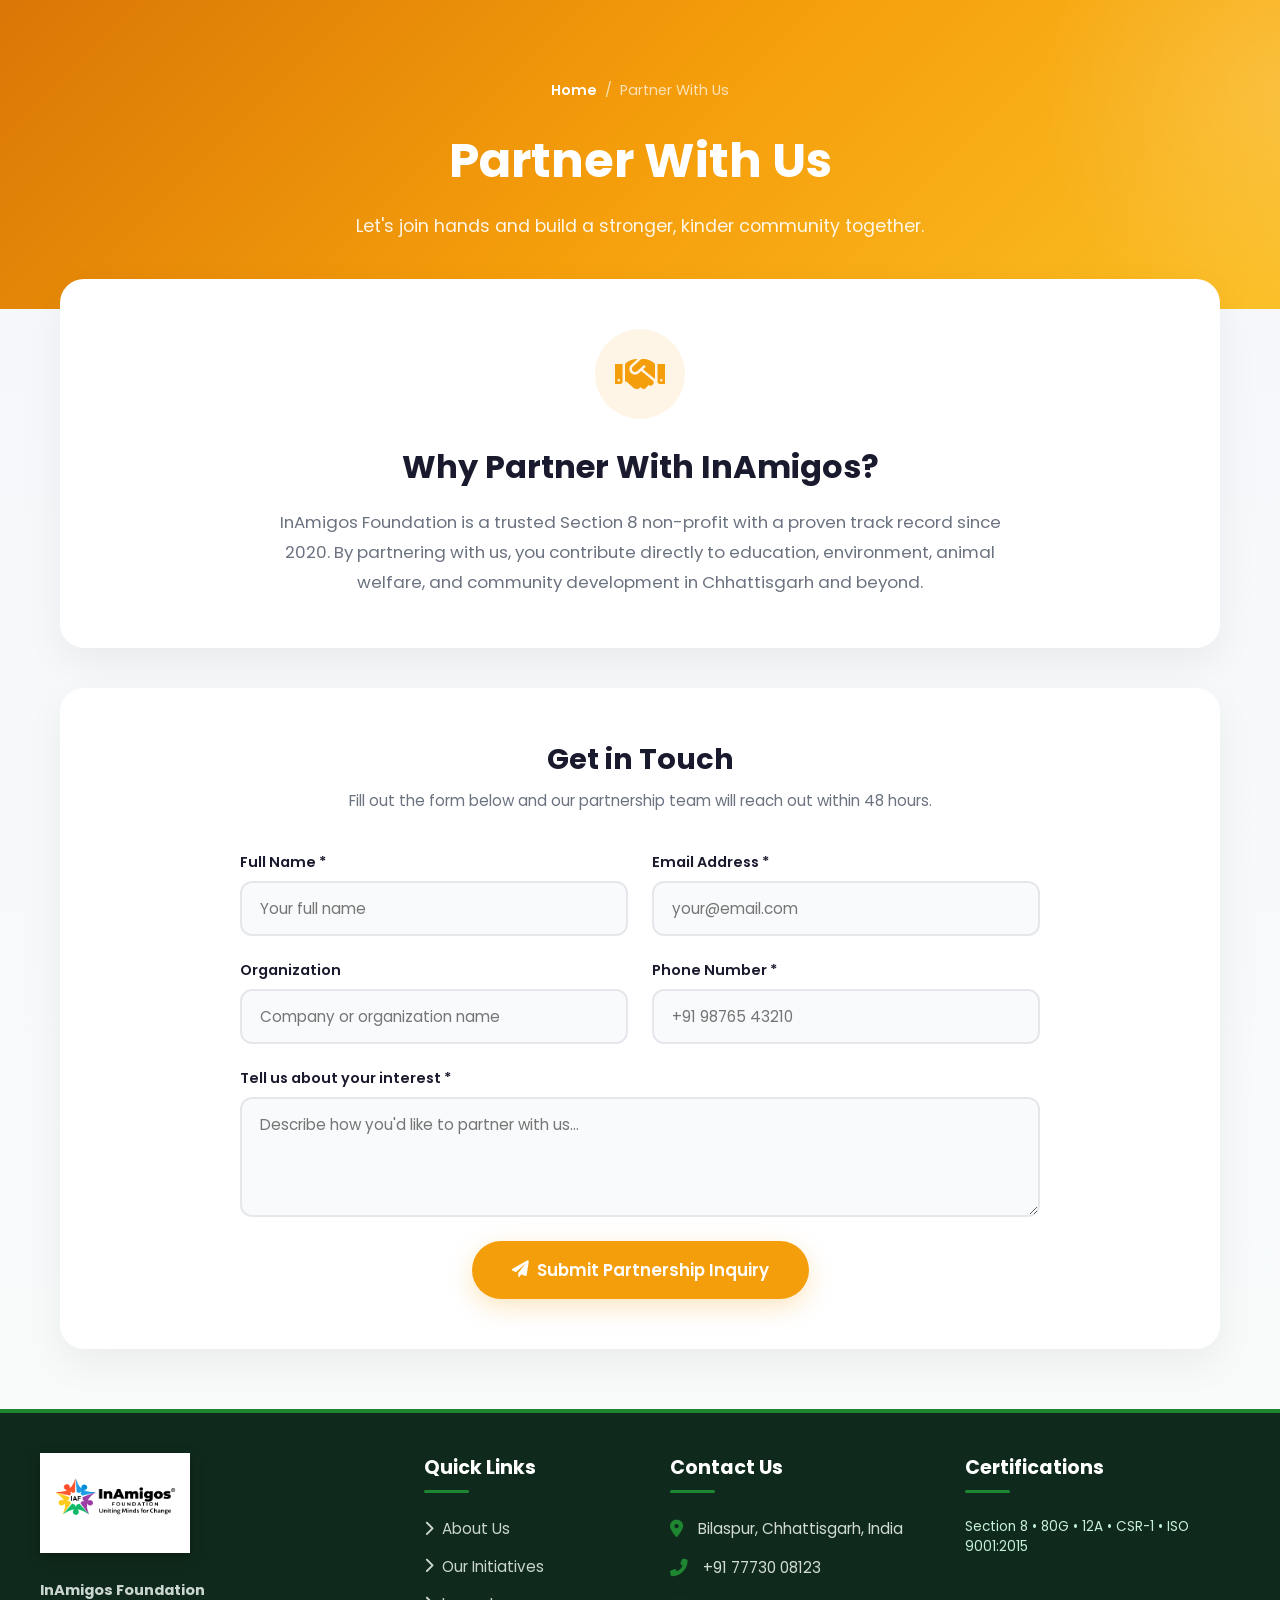
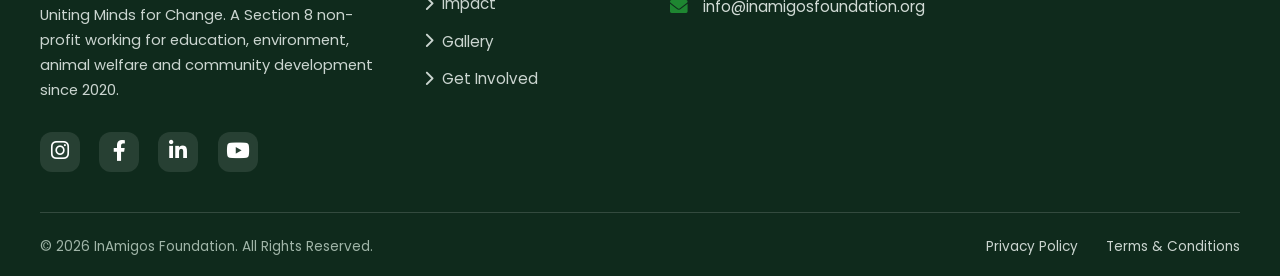
<file: project-folder/partner.html>
<!DOCTYPE html>
<html lang="en">

<head>
  <meta charset="UTF-8">
  <meta name="viewport"
    content="width=device-width, initial-scale=1.0, maximum-scale=1.0, user-scalable=yes, shrink-to-fit=no">
  <meta name="description"
    content="Partner with InAmigos Foundation – Collaborate for education, environment, animal welfare and community development in Bilaspur, Chhattisgarh.">
  <meta name="keywords" content="NGO partnership, collaborate, CSR partner, Bilaspur, InAmigos Foundation">
  <meta name="author" content="InAmigos Foundation">
  <meta name="robots" content="index, follow">
  <meta property="og:title" content="Partner With Us – InAmigos Foundation">
  <meta property="og:description"
    content="Join hands with InAmigos Foundation to create lasting impact. Explore CSR and collaboration opportunities.">
  <meta property="og:image" content="Assets/og-image.jpg">
  <meta property="og:url" content="https://www.inamigosfoundation.org.in/partner">
  <meta property="og:type" content="website">
  <title>Partner With Us • InAmigos Foundation</title>
  <link rel="icon" type="image/png" href="favicon-logo.png">
  <link href="https://fonts.googleapis.com/css2?family=Poppins:wght@400;600;700&display=swap" rel="stylesheet">
  <link rel="stylesheet" href="https://cdnjs.cloudflare.com/ajax/libs/font-awesome/6.0.0-beta3/css/all.min.css">
  <style>
    * {
      margin: 0;
      padding: 0;
      box-sizing: border-box;
    }

    .skip-link {
      position: absolute;
      top: -100px;
      left: 0;
      background: #1e8631;
      color: #fff;
      padding: 8px 16px;
      z-index: 9999;
      text-decoration: none;
      border-radius: 0 0 8px 0;
      font-weight: 600;
      font-size: 0.9rem;
      transition: top 0.2s ease;
    }

    .skip-link:focus {
      top: 0;
      outline: 3px solid #ffffff;
      outline-offset: 2px;
    }

    html {
      scroll-behavior: smooth;
    }

    body {
      background: linear-gradient(180deg, #f5f7fb 0%, #f9fcfa 100%);
      font-family: 'Poppins', sans-serif;
      min-height: 100vh;
      color: #1e2b38;
    }

    /* NAVBAR */
    .navbar {
      background: rgba(255, 255, 255, 0.85);
      backdrop-filter: blur(10px);
      border-bottom: 1px solid rgba(0, 0, 0, 0.06);
      box-shadow: 0 4px 20px rgba(0, 0, 0, 0.04);
      padding: 0rem 2.5rem;
      width: 100%;
      display: flex;
      align-items: center;
      justify-content: space-between;
      position: sticky;
      top: 0;
      z-index: 1000;
    }

    .logo-link {
      display: flex;
      align-items: center;
      flex-shrink: 0;
    }

    .logo-img {
      height: 65px;
      width: auto;
      object-fit: contain;
      transition: transform 0.2s ease;
    }

    .logo-link:hover .logo-img {
      transform: scale(1.35);
    }

    .desktop-nav-wrapper {
      display: flex;
      align-items: center;
      gap: 2rem;
    }

    .nav-links {
      display: flex;
      gap: 2rem;
      list-style: none;
      align-items: center;
      margin: 0;
    }

    .nav-links a {
      text-decoration: none;
      color: #1e2b38;
      font-weight: 500;
      font-size: 0.95rem;
      position: relative;
      padding: 0.4rem 0;
      transition: color 0.2s ease;
      white-space: nowrap;
    }

    .nav-links a::after {
      content: '';
      position: absolute;
      left: 0;
      bottom: -4px;
      width: 100%;
      height: 2px;
      background: #1e8631;
      transform: scaleX(0);
      transform-origin: center;
      transition: transform 0.25s ease;
    }

    .nav-links a:hover {
      color: #1e8631;
    }

    .nav-links a:hover::after {
      transform: scaleX(1);
    }

    .btn-donate {
      background: #1e8631;
      color: white;
      padding: 0.65rem 1.6rem;
      border-radius: 50px;
      text-decoration: none;
      font-weight: 600;
      font-size: 0.9rem;
      display: inline-flex;
      gap: 0.5rem;
      align-items: center;
      box-shadow: 0 6px 16px rgba(30, 134, 49, 0.25);
      transition: all 0.25s ease;
      white-space: nowrap;
    }

    .btn-donate:hover {
      background: #166b27;
      transform: translateY(-1px);
    }

    .menu-toggle {
      display: none;
    }

    .mobile-menu-container {
      display: none;
    }

    .mobile-donate-wrapper {
      display: none;
    }

    @media (max-width: 800px) {
      .navbar {
        padding: 0.7rem 1.5rem;
      }

      .menu-toggle {
        display: block;
        font-size: 1.5rem;
        background: none;
        border: none;
        cursor: pointer;
        color: #1e2b38;
      }

      .logo-img {
        height: 55px;
      }

      .desktop-nav-wrapper {
        display: none;
      }

      .mobile-menu-container {
        position: absolute;
        top: 100%;
        left: 0;
        right: 0;
        background: rgba(255, 255, 255, 0.99);
        backdrop-filter: blur(15px);
        padding: 1.5rem 2rem;
        box-shadow: 0 10px 25px rgba(0, 0, 0, 0.08);
        border-bottom: 2px solid rgba(30, 134, 49, 0.1);
        flex-direction: column;
        gap: 1rem;
      }

      .mobile-menu-container.active {
        display: flex;
      }

      .mobile-menu-container .nav-links {
        display: flex;
        flex-direction: column;
        gap: 1rem;
        width: 100%;
      }

      .mobile-menu-container .nav-links a {
        font-size: 1.05rem;
      }

      .mobile-donate-wrapper {
        display: block;
        width: 100%;
        margin-top: 0.8rem;
      }

      .mobile-donate-wrapper .btn-donate {
        width: 100%;
        justify-content: center;
        padding: 0.8rem 1.8rem;
        font-size: 1rem;
      }
    }

    @media (max-width: 480px) {
      .navbar {
        padding: 0.6rem 1rem;
      }

      .logo-img {
        height: 48px;
      }
    }

    /* PAGE HEADER */
    .page-header {
      background: linear-gradient(135deg, #d97706 0%, #f59e0b 50%, #fbbf24 100%);
      padding: 80px 20px 70px;
      text-align: center;
      color: #fff;
      position: relative;
      overflow: hidden;
    }

    .page-header::before {
      content: '';
      position: absolute;
      top: -50%;
      right: -20%;
      width: 500px;
      height: 500px;
      background: radial-gradient(circle, rgba(255, 255, 255, 0.15) 0%, transparent 70%);
      border-radius: 50%;
      pointer-events: none;
    }

    .page-header h1 {
      font-size: 3rem;
      font-weight: 700;
      margin-bottom: 1rem;
      position: relative;
    }

    .page-header p {
      font-size: 1.1rem;
      color: rgba(255, 255, 255, 0.9);
      max-width: 600px;
      margin: 0 auto;
      position: relative;
    }

    .page-header .breadcrumb {
      font-size: 0.9rem;
      color: rgba(255, 255, 255, 0.7);
      margin-bottom: 1.5rem;
      position: relative;
    }

    .page-header .breadcrumb a {
      color: #fff;
      text-decoration: none;
      font-weight: 600;
    }

    .page-header .breadcrumb a:hover {
      text-decoration: underline;
    }

    /* PARTNER CONTENT */
    .partner-section {
      max-width: 1200px;
      margin: -30px auto 60px;
      padding: 0 20px;
      position: relative;
      z-index: 2;
    }

    .partner-intro {
      background: #fff;
      border-radius: 24px;
      padding: 50px 40px;
      box-shadow: 0 15px 40px rgba(0, 0, 0, 0.06);
      text-align: center;
      margin-bottom: 2.5rem;
    }

    .partner-intro .icon-circle {
      width: 90px;
      height: 90px;
      border-radius: 50%;
      background: rgba(245, 158, 11, 0.1);
      color: #f59e0b;
      display: flex;
      align-items: center;
      justify-content: center;
      font-size: 2.5rem;
      margin: 0 auto 1.5rem;
    }

    .partner-intro h2 {
      font-size: 2rem;
      font-weight: 700;
      color: #1a1a2e;
      margin-bottom: 1rem;
    }

    .partner-intro p {
      font-size: 1.05rem;
      color: #6b7280;
      line-height: 1.8;
      max-width: 750px;
      margin: 0 auto;
    }

    .partner-options {
      display: grid;
      grid-template-columns: repeat(auto-fit, minmax(300px, 1fr));
      gap: 2rem;
      margin-bottom: 3rem;
    }

    .option-card {
      background: #fff;
      border-radius: 20px;
      padding: 2.5rem 2rem;
      text-align: center;
      box-shadow: 0 10px 30px rgba(0, 0, 0, 0.05);
      transition: all 0.3s ease;
      border: 1px solid rgba(0, 0, 0, 0.05);
    }

    .option-card:hover {
      transform: translateY(-8px);
      box-shadow: 0 20px 40px rgba(0, 0, 0, 0.1);
    }

    .option-card .opt-icon {
      width: 70px;
      height: 70px;
      border-radius: 18px;
      display: flex;
      align-items: center;
      justify-content: center;
      font-size: 1.8rem;
      margin: 0 auto 1.5rem;
    }

    .opt-icon.csr {
      background: #e8f5e9;
      color: #2e7d32;
    }

    .opt-icon.corporate {
      background: #e3f2fd;
      color: #1565c0;
    }

    .opt-icon.ngo {
      background: #f3e5f5;
      color: #7b1fa2;
    }

    .opt-icon.individual {
      background: #fff3e0;
      color: #ef6c00;
    }

    .option-card h3 {
      font-size: 1.3rem;
      font-weight: 700;
      color: #1a1a2e;
      margin-bottom: 0.8rem;
    }

    .option-card p {
      font-size: 0.95rem;
      color: #6b7280;
      line-height: 1.6;
    }

    .benefits-grid {
      display: grid;
      grid-template-columns: repeat(auto-fit, minmax(250px, 1fr));
      gap: 1.5rem;
      margin-bottom: 3rem;
    }

    .benefit-card {
      background: #fff;
      border-radius: 16px;
      padding: 2rem 1.8rem;
      box-shadow: 0 8px 25px rgba(0, 0, 0, 0.04);
      display: flex;
      align-items: flex-start;
      gap: 1rem;
      transition: all 0.3s ease;
      border-left: 4px solid #f59e0b;
    }

    .benefit-card:hover {
      transform: translateX(5px);
      box-shadow: 0 12px 30px rgba(245, 158, 11, 0.15);
    }

    .benefit-card i {
      font-size: 1.8rem;
      color: #f59e0b;
      margin-top: 3px;
    }

    .benefit-card h4 {
      font-size: 1.05rem;
      font-weight: 600;
      color: #1a1a2e;
      margin-bottom: 6px;
    }

    .benefit-card p {
      font-size: 0.9rem;
      color: #6b7280;
      line-height: 1.5;
    }

    .contact-form-wrapper {
      background: #fff;
      border-radius: 24px;
      padding: 50px 40px;
      box-shadow: 0 15px 40px rgba(0, 0, 0, 0.06);
    }

    .contact-form-wrapper h2 {
      font-size: 1.8rem;
      font-weight: 700;
      color: #1a1a2e;
      margin-bottom: 0.5rem;
      text-align: center;
    }

    .contact-form-wrapper .form-subtitle {
      text-align: center;
      color: #6b7280;
      margin-bottom: 2.5rem;
      font-size: 0.95rem;
    }

    .partner-form {
      display: grid;
      grid-template-columns: 1fr 1fr;
      gap: 1.5rem;
      max-width: 800px;
      margin: 0 auto;
    }

    .form-group {
      display: flex;
      flex-direction: column;
      gap: 0.5rem;
    }

    .form-group.full-width {
      grid-column: span 2;
    }

    .form-group label {
      font-size: 0.9rem;
      font-weight: 600;
      color: #1a1a2e;
    }

    .form-group input,
    .form-group select,
    .form-group textarea {
      padding: 14px 18px;
      border: 2px solid #e5e7eb;
      border-radius: 12px;
      font-family: 'Poppins', sans-serif;
      font-size: 0.95rem;
      color: #1e2b38;
      transition: border-color 0.3s ease;
      background: #f9fafb;
      width: 100%;
    }

    .form-group input:focus,
    .form-group select:focus,
    .form-group textarea:focus {
      outline: none;
      border-color: #f59e0b;
      background: #fff;
    }

    .form-group textarea {
      resize: vertical;
      min-height: 120px;
    }

    .submit-btn {
      grid-column: span 2;
      background: #f59e0b;
      color: #fff;
      border: none;
      padding: 16px 40px;
      border-radius: 50px;
      font-family: 'Poppins', sans-serif;
      font-size: 1.05rem;
      font-weight: 600;
      cursor: pointer;
      transition: all 0.3s ease;
      box-shadow: 0 8px 25px rgba(245, 158, 11, 0.25);
      display: inline-flex;
      align-items: center;
      justify-content: center;
      gap: 0.5rem;
      margin: 0 auto;
    }

    .submit-btn:hover {
      background: #d97706;
      transform: translateY(-2px);
      box-shadow: 0 12px 35px rgba(245, 158, 11, 0.4);
    }

    @media (max-width: 700px) {
      .partner-form {
        grid-template-columns: 1fr;
      }

      .form-group.full-width {
        grid-column: span 1;
      }

      .submit-btn {
        grid-column: span 1;
      }

      .partner-intro,
      .contact-form-wrapper {
        padding: 30px 20px;
      }
    }

    @media (max-width: 480px) {
      .page-header h1 {
        font-size: 2.2rem;
      }

      .partner-intro h2 {
        font-size: 1.6rem;
      }

      .option-card {
        padding: 1.8rem 1.5rem;
      }
    }

    /* FOOTER */
    .site-footer {
      background: #0f2a1c;
      color: #e0e9e3;
      padding: 2.5rem 2.5rem 1.2rem;
      font-size: 0.95rem;
      border-top: 4px solid #1e8631;
    }

    .footer-container {
      max-width: 1300px;
      margin: 0 auto;
      display: grid;
      grid-template-columns: 2fr 1.2fr 1.2fr 1.6fr;
      gap: 2.5rem;
    }

    .footer-brand p {
      margin: 1.2rem 0 1.8rem;
      line-height: 1.7;
      color: #cbd5d0;
      font-size: 0.92rem;
    }

    .footer-logo {
      width: 150px;
      height: auto;
      filter: brightness(1.1) drop-shadow(0 4px 6px rgba(0, 0, 0, 0.3));
    }

    .social-icons {
      display: flex;
      gap: 1.2rem;
    }

    .social-icons a {
      background: rgba(255, 255, 255, 0.1);
      width: 40px;
      height: 40px;
      border-radius: 12px;
      display: flex;
      align-items: center;
      justify-content: center;
      color: #fff;
      font-size: 1.3rem;
      transition: all 0.25s ease;
      text-decoration: none;
    }

    .social-icons a:hover {
      background: #1e8631;
      transform: translateY(-3px);
    }

    .footer-column h4 {
      color: #ffffff;
      font-weight: 700;
      font-size: 1.2rem;
      margin-bottom: 1.5rem;
      position: relative;
      padding-bottom: 0.7rem;
    }

    .footer-column h4::after {
      content: '';
      position: absolute;
      left: 0;
      bottom: 0;
      width: 45px;
      height: 3px;
      background: #1e8631;
      border-radius: 2px;
    }

    .footer-links {
      list-style: none;
      display: flex;
      flex-direction: column;
      gap: 0.9rem;
    }

    .footer-links li a {
      color: #cbd5d0;
      text-decoration: none;
      transition: all 0.2s ease;
      display: inline-flex;
      align-items: center;
      gap: 0.5rem;
    }

    .footer-links li a:hover {
      color: #ffffff;
      transform: translateX(4px);
    }

    .contact-info {
      display: flex;
      flex-direction: column;
      gap: 1rem;
    }

    .contact-item {
      display: flex;
      align-items: flex-start;
      gap: 0.9rem;
      color: #d1dad5;
    }

    .contact-item i {
      color: #1e8631;
      font-size: 1.1rem;
      margin-top: 3px;
    }

    .contact-item a {
      color: #d1dad5;
      text-decoration: none;
    }

    .contact-item a:hover {
      color: #fff;
    }

    .footer-bottom {
      max-width: 1300px;
      margin: 2.5rem auto 0;
      padding-top: 1.5rem;
      border-top: 1px solid rgba(255, 255, 255, 0.15);
      display: flex;
      justify-content: space-between;
      align-items: center;
      flex-wrap: wrap;
      gap: 1rem;
      font-size: 0.85rem;
      color: #a0b5a8;
    }

    .footer-bottom a {
      color: #cbd5d0;
      text-decoration: none;
      margin-left: 1.5rem;
    }

    .footer-bottom a:hover {
      color: #fff;
    }

    @media (max-width: 1000px) {
      .footer-container {
        grid-template-columns: 1fr 1fr;
      }

      .footer-brand {
        grid-column: span 2;
      }
    }

    @media (max-width: 650px) {
      .footer-container {
        grid-template-columns: 1fr;
      }

      .footer-brand {
        grid-column: span 1;
      }

      .footer-bottom {
        flex-direction: column;
        align-items: flex-start;
      }
    }
  </style>
</head>

<body>
  <main id="main-content">
    <section class="page-header">
      <p class="breadcrumb"><a href="index.html">Home</a> &nbsp;/&nbsp; Partner With Us</p>
      <h1>Partner With Us</h1>
      <p>Let's join hands and build a stronger, kinder community together.</p>
    </section>

    <section class="partner-section">
      <div class="partner-intro">
        <div class="icon-circle">
          <i class="fas fa-handshake"></i>
        </div>
        <h2>Why Partner With InAmigos?</h2>
        <p>
          InAmigos Foundation is a trusted Section 8 non-profit with a proven track record since 2020. 
          By partnering with us, you contribute directly to education, environment, animal welfare, and 
          community development in Chhattisgarh and beyond.
        </p>
      </div>

      <div class="contact-form-wrapper">
        <h2>Get in Touch</h2>
        <p class="form-subtitle">Fill out the form below and our partnership team will reach out within 48 hours.</p>
        <form class="partner-form" action="#" method="POST">
          <div class="form-group">
            <label for="name">Full Name *</label>
            <input type="text" id="name" name="name" placeholder="Your full name" required>
          </div>
          <div class="form-group">
            <label for="email">Email Address *</label>
            <input type="email" id="email" name="email" placeholder="your@email.com" required>
          </div>
          <div class="form-group">
            <label for="organization">Organization</label>
            <input type="text" id="organization" name="organization" placeholder="Company or organization name">
          </div>
          <div class="form-group">
            <label for="phone">Phone Number *</label>
            <input type="tel" id="phone" name="phone" placeholder="+91 98765 43210" required>
          </div>
          <div class="form-group full-width">
            <label for="message">Tell us about your interest *</label>
            <textarea id="message" name="message" placeholder="Describe how you'd like to partner with us..." required></textarea>
          </div>
          <button type="submit" class="submit-btn">
            <i class="fas fa-paper-plane"></i> Submit Partnership Inquiry
          </button>
        </form>
      </div>
    </section>
  </main>

  <footer class="site-footer">
    <div class="footer-container">
      <div class="footer-brand">
        <img src="Assets/horizontal-logo.png" alt="InAmigos Foundation Logo" class="footer-logo">
        <p><strong>InAmigos Foundation</strong><br>Uniting Minds for Change. A Section 8 non-profit working for education, environment, animal welfare and community development since 2020.</p>
        <div class="social-icons">
          <a target="_blank" href="https://www.instagram.com/inamigos/" aria-label="Instagram"><i class="fab fa-instagram"></i></a>
          <a target="_blank" href="https://www.facebook.com/inamigos.inamigos" aria-label="Facebook"><i class="fab fa-facebook-f"></i></a>
          <a target="_blank" href="https://www.linkedin.com/company/inamigos-foundation/" aria-label="LinkedIn"><i class="fab fa-linkedin-in"></i></a>
          <a target="_blank" href="https://www.youtube.com/@inamigosfoundation" aria-label="YouTube"><i class="fab fa-youtube"></i></a>
        </div>
      </div>
      <div class="footer-column">
        <h4>Quick Links</h4>
        <ul class="footer-links">
          <li><a href="index.html#about"><i class="fas fa-chevron-right"></i> About Us</a></li>
          <li><a href="index.html#initiatives"><i class="fas fa-chevron-right"></i> Our Initiatives</a></li>
          <li><a href="index.html#impact"><i class="fas fa-chevron-right"></i> Impact</a></li>
          <li><a href="gallery.html"><i class="fas fa-chevron-right"></i> Gallery</a></li>
          <li><a href="index.html#get-involved"><i class="fas fa-chevron-right"></i> Get Involved</a></li>
        </ul>
      </div>
      <div class="footer-column">
        <h4>Contact Us</h4>
        <div class="contact-info">
          <div class="contact-item">
            <i class="fas fa-map-marker-alt"></i>
            <span>Bilaspur, Chhattisgarh, India</span>
          </div>
          <div class="contact-item">
            <i class="fas fa-phone-alt"></i>
            <a href="tel:+917773008123">+91 77730 08123</a>
          </div>
          <div class="contact-item">
            <i class="fas fa-envelope"></i>
            <a href="mailto:info@inamigosfoundation.org">info@inamigosfoundation.org</a>
          </div>
        </div>
      </div>
      <div class="footer-column">
        <h4>Certifications</h4>
        <p style="color: #c7f0d8; font-size: 0.85rem;">Section 8 • 80G • 12A • CSR-1 • ISO 9001:2015</p>
      </div>
    </div>
    <div class="footer-bottom">
      <span>&copy; 2026 InAmigos Foundation. All Rights Reserved.</span>
      <div>
        <a>Privacy Policy</a>
        <a>Terms &amp; Conditions</a>
      </div>
    </div>
  </footer>

  <script>
    (function () {
      const menuToggle = document.getElementById("menuToggle");
      const mobileMenu = document.getElementById("mobileMenu");
      const menuIcon = menuToggle.querySelector("i");

      menuToggle.addEventListener("click", function (e) {
        e.stopPropagation();
        const isActive = mobileMenu.classList.toggle("active");
        menuIcon.className = isActive ? "fas fa-times" : "fas fa-bars";
        menuToggle.setAttribute("aria-expanded", isActive ? "true" : "false");
      });

      document.addEventListener("click", function (event) {
        if (!event.target.closest('.navbar') && mobileMenu.classList.contains("active")) {
          mobileMenu.classList.remove("active");
          menuIcon.className = "fas fa-bars";
          menuToggle.setAttribute("aria-expanded", "false");
        }
      });

      window.addEventListener("resize", function () {
        if (window.innerWidth > 800 && mobileMenu.classList.contains("active")) {
          mobileMenu.classList.remove("active");
          menuIcon.className = "fas fa-bars";
          menuToggle.setAttribute("aria-expanded", "false");
        }
      });
    })();
  </script>
</body>

</html>
</file>
